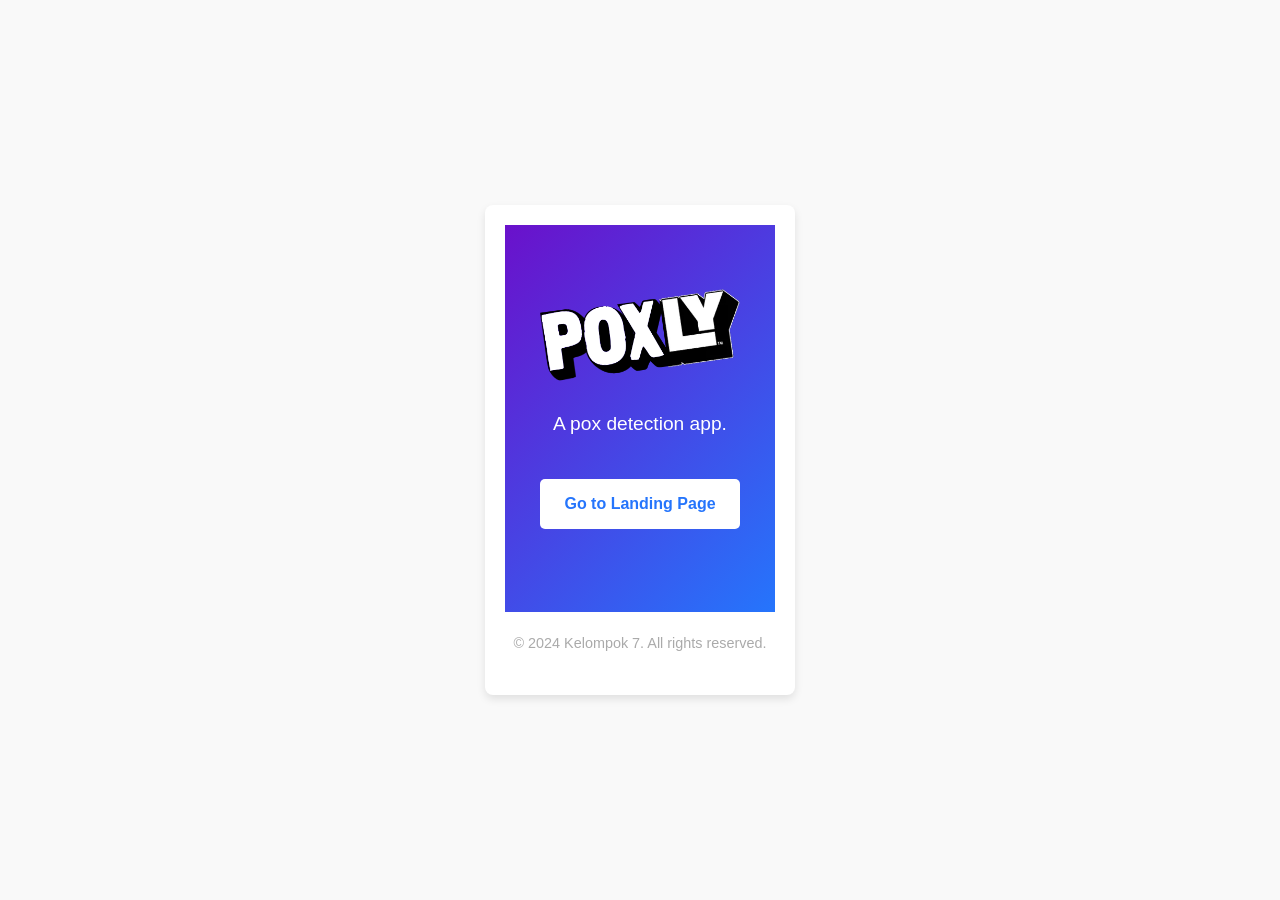
<file: index.html>
<!DOCTYPE html>
<html lang="en">
<head>
    <meta charset="UTF-8">
    <meta name="viewport" content="width=device-width, initial-scale=1.0">
    <title>Poxly</title>
    <link rel="stylesheet" href="../styles.css">
    <link rel="icon" type="image/x-icon" href="../images/icons/poxly_favicon.png">
    <style>
        body {
            font-family: Arial, sans-serif;
            margin: 0;
            padding: 0;
            display: flex;
            flex-direction: column;
            align-items: center;
            justify-content: center;
            height: 100vh;
            background-color: #f9f9f9;
            text-align: center;
        }
        .main-container {
            height:450px;
            max-width: 800px;
            padding: 20px;
            background: #ffffff;
            box-shadow: 0 4px 8px rgba(0, 0, 0, 0.1);
            border-radius: 8px;
        }
        .header img {
            max-width: 200px;
        }
        .header .subtitle {
            margin: 20px 0;
            font-size: 1.2em;
            color: #ffffff;
        }
        .cta-button {
            display: inline-block;
            padding: 15px 30px;
            margin-top: 20px;
            font-size: 1em;
            font-weight: bold;
            color: #ffffff;
            background-color: #007BFF;
            text-decoration: none;
            border-radius: 8px;
            transition: background-color 0.3s ease;
        }
        .cta-button:hover {
            background-color: #0056b3;
        }
        footer {
            margin-top: 20px;
            font-size: 0.9em;
            color: #aaa;
        }
    </style>
</head>
<body>
    <div class="main-container">
        <!-- Main Content -->
        <header class="header">
            <img src="images/POXLY.png" alt="Poxly Logo">
            <p class="subtitle">A pox detection app.</p>
            <a href="landing/index.html" class="cta-button">Go to Landing Page</a>
        </header>
        <footer>
            <p>&copy; 2024 Kelompok 7. All rights reserved.</p>
        </footer>
    </div>
</body>
</html>
</file>
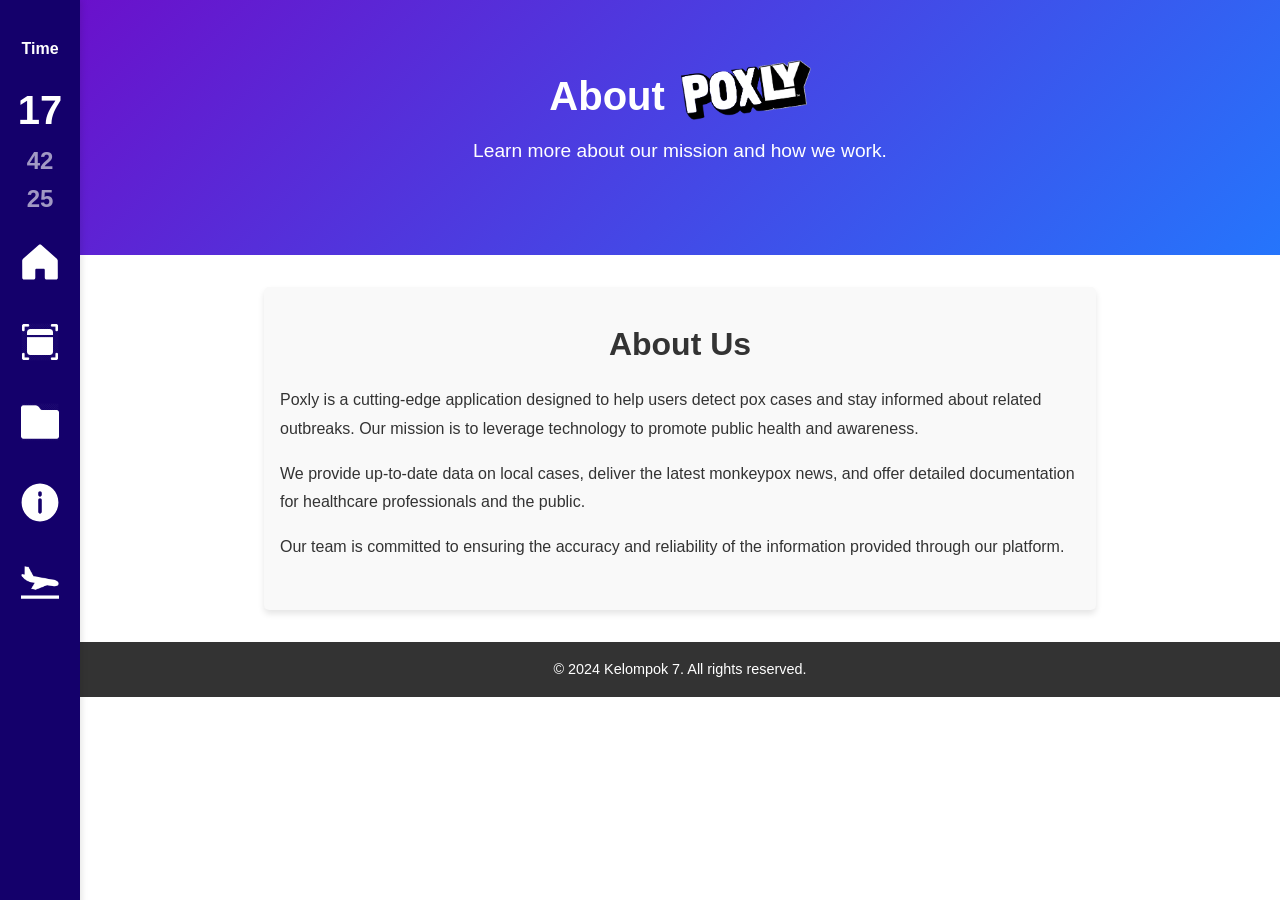
<file: about/index.html>
<!DOCTYPE html>
<html lang="en">
<head>
    <meta charset="UTF-8">
    <meta name="viewport" content="width=device-width, initial-scale=1.0">
    <title>Poxly</title>
    <link rel="stylesheet" href="../styles.css">
    <link rel="icon" type="image/x-icon" href="../images/icons/poxly_favicon.png">
</head>
<body>
    <div class="main-container">
        <!-- Sidebar -->
        <nav class="sidebar">
            <ul class="sidebar-menu">
                <div id="changing-text" class="fade">Time</div>
                <li>
                    <div id="vertical-clock" class="clock">
                        <span id="hours" class="largest"></span>
                        <span id="minutes" class="medium"></span>
                        <span id="seconds" class="smallest"></span>
                    </div>
                </li>
                <li><a href="../landing/index.html"><img src="../images/icons/home.svg" class="sidebarIcons"></a></li>
                <li><a href="../data/index.html"><img src="../images/icons/scan.png" class="sidebarIcons"></a></li>
                <li><a href="../entries/index.html" class="active"><img src="../images/icons/entries.png" class="sidebarIcons"></a></li>
                <li><a href="../about/index.html" class="active"><img src="../images/icons/about.svg" class="sidebarIcons"></a></li>
                <li><a href="../index.html" class="active"><img src="../images/land.png" class="sidebarIcons"></a></li>
            </ul>
        </nav>

        <!-- Main Content -->
        <div class="content">
            <header class="header">
                <div class="container">
                    <div class="container-sideways">
                        <h1 class="title">About</h1>
                        <img src="../images/POXLY.png" height="60px" class="poxlyLogo_side">
                    </div>
                    <p class="subtitle">Learn more about our mission and how we work.</p>
                </div>
            </header>

            <section id="about" class="about-section">
                <div class="container">
                    <h2>About Us</h2>
                    <p>
                        Poxly is a cutting-edge application designed to help users detect pox cases and stay informed about 
                        related outbreaks. Our mission is to leverage technology to promote public health and awareness.
                    </p>
                    <p>
                        We provide up-to-date data on local cases, deliver the latest monkeypox news, and offer detailed 
                        documentation for healthcare professionals and the public.
                    </p>
                    <p>
                        Our team is committed to ensuring the accuracy and reliability of the information provided through our platform.
                    </p>
                </div>
            </section>

            <footer class="footer">
                <div class="container">
                    <p>&copy; 2024 Kelompok 7. All rights reserved.</p>
                </div>
            </footer>
        </div>
    </div>
    <script src="../about/about.js"></script>
</body>
</html>
</file>
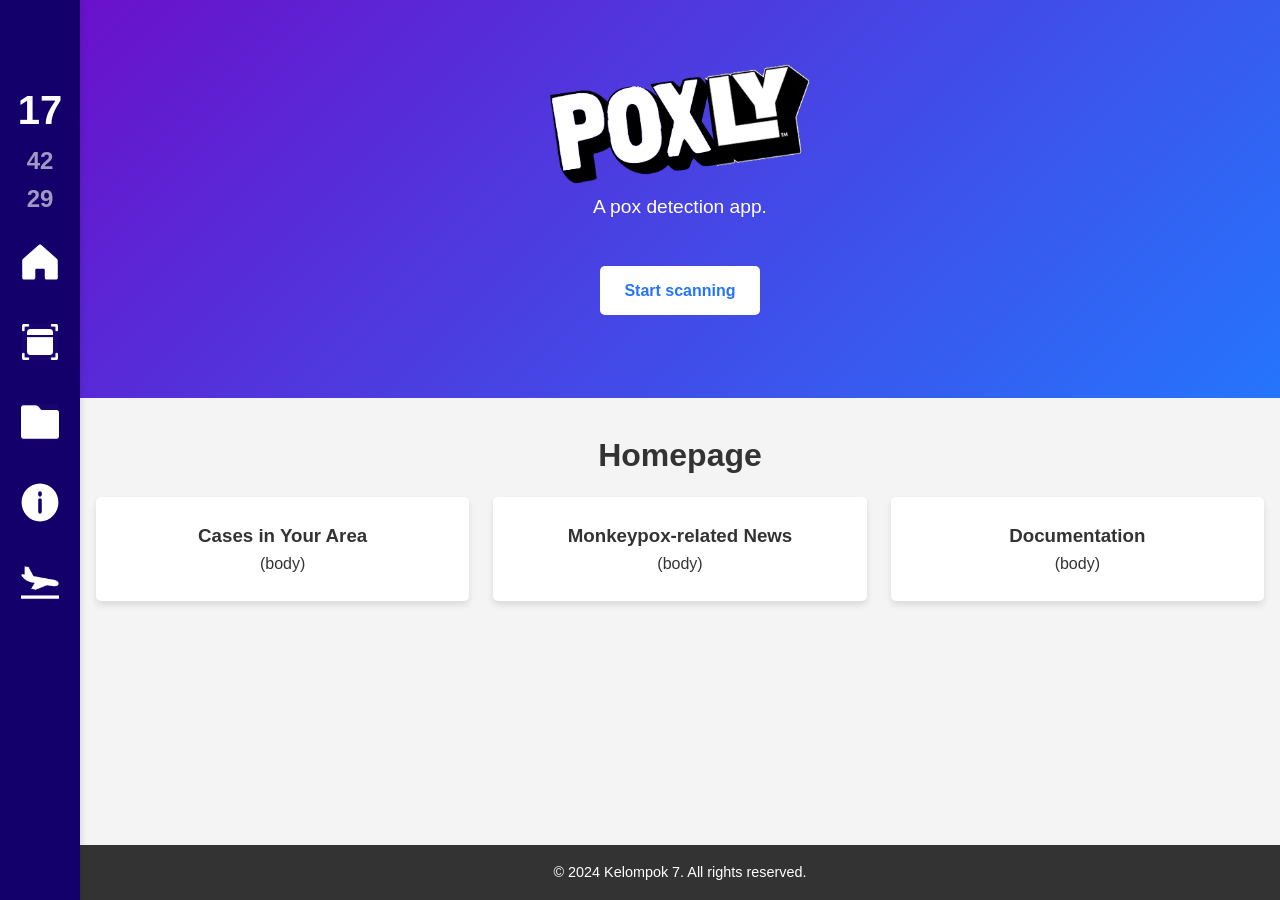
<file: landing/index.html>
<!DOCTYPE html>
<html lang="en">
<head>
    <meta charset="UTF-8">
    <meta name="viewport" content="width=device-width, initial-scale=1.0">
    <title>Poxly</title>
    <link rel="stylesheet" href="../styles.css">
    <link rel="icon" type="image/x-icon" href="../images/icons/poxly_favicon.png">
</head>
<body>
    <body>
    <div class="main-container">
        <!-- Sidebar -->
        <nav class="sidebar">
            <ul class="sidebar-menu">
                <div id="changing-text" class="fade">Time</div>
                <li>
                    <div id="vertical-clock" class="clock">
                        <span id="hours" class="largest"></span>
                        <span id="minutes" class="medium"></span>
                        <span id="seconds" class="smallest"></span>
                    </div>
                </li>
                <li><a href="../landing/index.html"><img src="../images/icons/home.svg" class="sidebarIcons"></a></li>
                <li><a href="../data/index.html"><img src="../images/icons/scan.png" class="sidebarIcons"></a></li>
                <li><a href="../entries/index.html" class="active"><img src="../images/icons/entries.png" class="sidebarIcons"></a></li>
                <li><a href="../about/index.html" class="active"><img src="../images/icons/about.svg" class="sidebarIcons"></a></li>
                <li><a href="../index.html" class="active"><img src="../images/land.png" class="sidebarIcons"></a></li>
            </ul>
        </nav>

        <!-- Main Content -->
        <div class="content">
            <header class="header">
                <img src="../images/POXLY.png" alt="Poxly Logo" class="poxlyLogo">
                <p class="subtitle">A pox detection app.</p>
                <a href="../data/data.html" class="cta-button">Start scanning</a>
            </header>

            <section id="features" class="features">
                <div>
                    <h2>Homepage</h2>
                    <div class="feature-grid">
                        <div class="feature-item">
                            <h3>Cases in Your Area</h3>
                            <p>(body)</p>
                        </div>
                        <div class="feature-item">
                            <h3>Monkeypox-related News</h3>
                            <p>(body)</p>
                        </div>
                        <div class="feature-item">
                            <h3>Documentation</h3>
                            <p>(body)</p>
                        </div>
                    </div>
                </div>
            </section>

            <footer class="footer">
                <p>&copy; 2024 Kelompok 7. All rights reserved.</p>
            </footer>
        </div>
    </div>
</body>

        </div>
    </div>
    <script src="../landing/landing.js"></script>
</body>
</html>
</file>
<file: styles.css>
/* Reset */
body, h1, h2, h3, p, a {
    margin: 0;
    padding: 0;
    text-decoration: none;
}
body {
    font-family: Arial, sans-serif;
    line-height: 1.6;
    color: #333;
    display: flex;
    flex-direction: column;
    height: 100%;
}

html, body, .main-container {
    height: 100%;
}

.container-data{
    margin: 1rem 0;
}

.poxlyLogo{
    height: 7.5em;
    width:auto;
}

.page-header {
    background-color: #2575fc;
    color: white;
    text-align: center;
    font-size: 1.5rem;
    padding: 0.5rem;
    font-weight: bold;
}

/* Sidebar */
.sidebar {
    width: 80px;
    background-color: #14006b;
    color: #fff;
    position: fixed;
    height: 100%;
    padding-top: 0.5rem;
    box-shadow: 2px 0 6px rgba(0, 0, 0, 0.1);
}
.sidebar-menu {
    list-style: none;
    padding: 0;
}
.sidebar-menu li {
    margin: 1rem 0;
    text-align: center;
    align-items: center;
}
.sidebar-menu li a {
    color: #fff;
    text-decoration: none;
    font-size: 1.2rem;
    display: block;
    padding: 0.5rem 1rem;
    border-radius: 5px;
    transition: background 0.3s;
    
}
.sidebar-menu li a:hover {
    background: #6a11cb;
}

.sidebarIcons {
    height: 2em;
    
    filter: brightness(0) saturate(100%) invert(1);
}

#changing-text {
    border-radius: 5px;
    width: 100%;
    height: 50px;
    display: flex;
    justify-content: center;
    align-items: center;
    font-family: "Lucida Console", sans-serif;
    font-size: 1rem;
    font-weight: bold;
    text-align: center;
    color: #ffffff;
    opacity: 0; /* Start invisible for fade-in */
    transition: opacity 1s ease-in-out; /* Smooth fade effect */
    
}

.current-time {
    font-size: 2em;
    font-weight: 1000;
    color: #ffffff;
    margin-top: 10px;
}


/* Main Content */
.content {
    margin-left: 80px;
    flex: 1;
    display: flex;
    flex-direction: column;
    min-height: 100%;
}

/* Header */
.header {
    background: linear-gradient(135deg, #6a11cb, #2575fc);
    color: #fff;
    text-align: center;
    padding: 4rem 1rem;
}
.header .title {
    font-size: 2.5rem;
    margin-bottom: 0.5rem;
}
.header .subtitle {
    font-size: 1.2rem;
    margin-bottom: 1.5rem;
}
.header .cta-button {
    display: inline-block;
    background: #fff;
    color: #2575fc;
    padding: 0.75rem 1.5rem;
    border-radius: 5px;
    font-weight: bold;
    transition: background 0.3s, color 0.3s;
    margin: 1.2em;
}
.header .cta-button:hover {
    background: #2575fc;
    color: #fff;
}

/* Features Section */
.features {
    background: #f4f4f4;
    padding: 2rem 1rem;
    text-align: center;
    flex: 1;
}
.features h2 {
    font-size: 2rem;
    margin-bottom: 1rem;
}
.feature-grid {
    display: grid;
    grid-template-columns: repeat(auto-fit, minmax(200px, 1fr));
    gap: 1.5rem;
}
.feature-item {
    background: #fff;
    padding: 1.5rem;
    border-radius: 5px;
    box-shadow: 0 4px 6px rgba(0, 0, 0, 0.1);
}

/* Footer */
.footer {
    background: #333;
    color: #fff;
    text-align: center;
    padding: 1rem;
}
.footer p {
    margin: 0;
    font-size: 0.9rem;
}

/* About Section */
.about-section {
    background: #f9f9f9;
    padding: 2rem 1rem;
    text-align: left;
    max-width: 800px;
    margin: 2rem auto;
    border-radius: 5px;
    box-shadow: 0 4px 6px rgba(0, 0, 0, 0.1);
}
.about-section h2 {
    font-size: 2rem;
    margin-bottom: 1rem;
    text-align: center;
}
.about-section p {
    margin-bottom: 1rem;
    line-height: 1.8;
    font-size: 1rem;
}


/* Active Sidebar Link */
/* .sidebar-menu li a.active {
    background: #6a11cb;
    font-weight: bold;
} */

/* Data Section */

/* .sidebar-menu li a.active {
    background: #6a11cb;
    font-weight: bold;
} */

.data-section {
    background: #f4f4f4;
    padding: 2rem 1rem;
    text-align: center;
}
.data-section h2 {
    font-size: 2rem;
    margin-bottom: 1rem;
}
.data-grid {
    display: grid;
    grid-template-columns: repeat(auto-fit, minmax(200px, 1fr));
    gap: 1.5rem;
    margin-top: 1.5rem;
}
.data-item {
    background: #fff;
    padding: 1.5rem;
    border-radius: 5px;
    box-shadow: 0 4px 6px rgba(0, 0, 0, 0.1);
    text-align: center;
}
.data-item h3 {
    font-size: 1.2rem;
    margin-bottom: 0.5rem;
}
.data-item p {
    font-size: 1.5rem;
    font-weight: bold;
    color: #2575fc;
}

.upload-button {
    display: inline-block;
    padding: 10px 20px;
    background-color: #007bff;
    color: #fff;
    border: none;
    border-radius: 5px;
    cursor: pointer;
    text-align: center;
    font-size: 1rem;
    transition: background-color 0.3s;
}
.upload-button:hover {
    background-color: #0056b3;
}


.clock {
    display: flex;
    flex-direction: column;
    align-items: center;
    font-family: Arial, sans-serif;
    text-align: center;
}

.largest {
    margin-top:-0.3em;
    font-size: 40px;
    font-weight: bold;
    color: #ffffff;
    font-family: "Lucida Console", sans-serif;
}

.medium {
    opacity: 60%;
    font-size: 24px;
    font-weight: bold;
    color: #ffffff;
    font-family: "Lucida Console", sans-serif;
}

.smallest {
    opacity: 60%;
    font-size: 24px;
    font-weight: bold;
    color: #ffffff;
    font-family: "Lucida Console", sans-serif;
}

.user-images-section {
    background: #f4f4f4;
    padding: 2rem 1rem;
    text-align: center;
}

.image-grid {
    display: grid;
    grid-template-columns: repeat(auto-fit, minmax(250px, 1fr));
    gap: 1.5rem;
}

.image-item {
    background: #fff;
    padding: 1rem;
    border-radius: 5px;
    box-shadow: 0 4px 6px rgba(0, 0, 0, 0.1);
}

.image-placeholder {
    background-color: #ddd;
    color: #aaa;
    padding: 20px;
    font-size: 1rem;
    text-align: center;
    height: 200px;
    display: flex;
    justify-content: center;
    align-items: center;
}

.uploaded-image {
    max-width: 100%;
    height: auto;
    border-radius: 5px;
    display: block;
    margin-top: 10px;
}


.camera-button {
    display: inline-block;
    padding: 10px 20px;
    background-color: #007bff;
    color: #fff;
    border: none;
    border-radius: 5px;
    cursor: pointer;
    text-align: center;
    font-size: 1rem;
    transition: background-color 0.3s;
}

.camera-button:hover {
    background-color: #0056b3;
}

#cameraInput {
    display: none;
}

#imageContainer {
    margin-top: 20px;
}

#capturedImage {
    max-width: 100%;
    display: none;
    margin-top: 20px;
    border-radius: 5px;
}

.container-sideways{
    align-items: center;
    justify-content: center;
    gap:1rem;
    display:flex;
    flex-direction: row;
}

.poxlyLogo_side{
    margin-top:-1.3em;
}

.camera-container {
    width: 100%;
    height: 100%;
    display: flex;
    justify-content: center;
    align-items: center;
    position: relative;
  }

  /* Style the image to fill the container */
  #captured-image {
    width: 100%;
    height: auto; /* To maintain aspect ratio */
    object-fit: cover; /* This ensures no extra space and the image covers the container */
  }

  .camera-container, #captured-image {
    margin: 0;
    padding: 0;
  }

  #canvas {
    display: none; /* Hide the canvas */
  }

  #captured-image {
    object-fit: contain; /* Ensures the whole image fits within the container without cropping */
  }

  .camera-container {
            display: none;
        }

        /* Show camera container on mobile devices */
        @media (max-width: 768px) {
            .camera-container {
                display: block;
            }

            #cameraInput {
                display: block;
            }

            #uploadButtons {
                display: none;
            }
        }

        /* Show file upload on non-mobile devices */
        @media (min-width: 769px) {
            #uploadButtons {
                display: block;
            }

            #cameraInput {
                display: none;
            }
        }

        #video {
            width: 100%;
            border-radius: 8px;
        }
        
        #captured-image {
            max-width: 100%;
            border-radius: 8px;
            display: none;  /* Initially hidden */
        }

        .upload-camera-container{
            text-align: center;
        }
</file>
